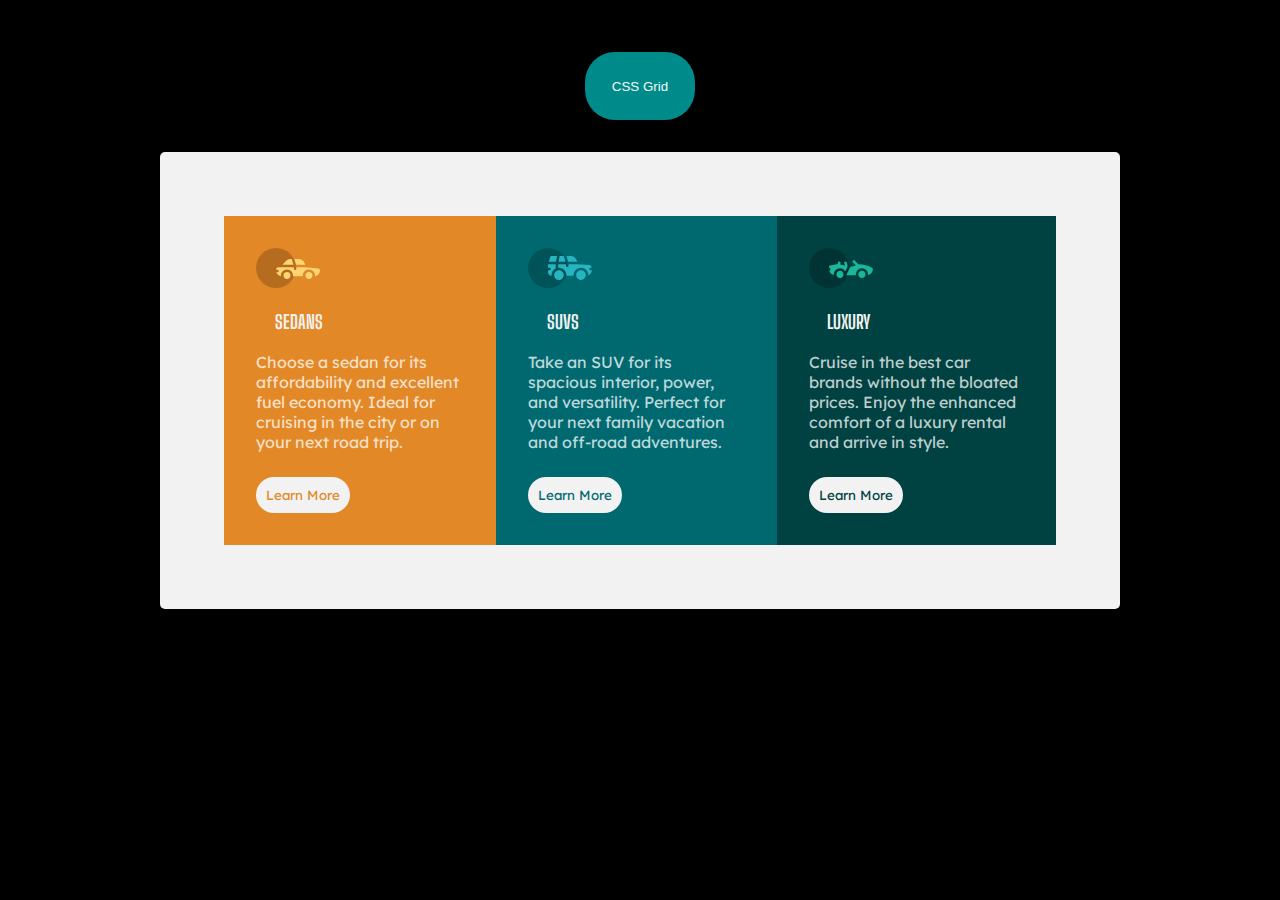
<file: index.html>
<!DOCTYPE html>
<html lang="en">
  <head>
    <meta charset="UTF-8" />
    <meta http-equiv="X-UA-Compatible" content="IE=edge" />
    <meta name="viewport" content="width=device-width, initial-scale=1.0" />
    <title>CSS Flexbox</title>
    <link rel="stylesheet" href="style.css" />
    <link rel="icon" type="image/png" href="favicon-32x32.png" />
    <link
      href="https://fonts.googleapis.com/css2?family=Big+Shoulders+Display:wght@700&family=Lexend+Deca&display=swap"
      rel="stylesheet"
    />
  </head>
  <body>
    <header>
      <button type="button" class="btn">
        <a href="https://emajero.github.io/css_grid/">CSS Grid</a>
      </button>
    </header>
    <main>
      <div class="container">
        <div class="column1">
          <img src="./icon-sedans.svg" alt="icon-sedans" />
          <h3>SEDANS</h3>
          <p>
            Choose a sedan for its affordability and excellent fuel economy.
            Ideal for cruising in the city or on your next road trip.
          </p>
          <button type="button"><a href="#">Learn More</a></button>
        </div>
        <div class="column2">
          <img src="./icon-suvs.svg" alt="icon-suvs" />
          <h3>SUVS</h3>
          <p>
            Take an SUV for its spacious interior, power, and versatility.
            Perfect for your next family vacation and off-road adventures.
          </p>
          <button type="button"><a href="#">Learn More</a></button>
        </div>
        <div class="column3">
          <img src="./icon-luxury.svg" alt="icon-luxury" />
          <h3>LUXURY</h3>
          <p>
            Cruise in the best car brands without the bloated prices. Enjoy the
            enhanced comfort of a luxury rental and arrive in style.
          </p>
          <button type="button"><a href="#">Learn More</a></button>
        </div>
      </div>
    </main>
  </body>
</html>
</file>
<file: style.css>
* {
  margin: 0;
  padding: 0;
  box-sizing: border-box;
}
body {
  /* background-color: black; */
  width: 75%;
  margin: auto;
  height: 100vh;
  background-color: black;
}
main {
  background-color: hsl(0, 0%, 95%);
  padding: 4em;
  border-radius: 5px;
}
.container {
  display: flex;
  border-radius: 2em;
}
.column1 {
  background-color: hsl(31, 77%, 52%);
  padding: 2em;
  /* width: 25%; */
}
.column2 {
  background-color: hsl(184, 100%, 22%);
  padding: 2em;
  /* width: 25%; */
}
.column3 {
  background-color: hsl(179, 100%, 13%);
  padding: 2em;
  /* width: 25%; */
}
p {
  color: hsla(0, 0%, 100%, 0.75);
  margin-bottom: 5px;
  font-family: "Lexend Deca", sans-serif;
}
h3 {
  color: hsl(0, 0%, 95%);
  padding: 1em;
  font-family: "Big Shoulders Display", cursive;
}
button {
  border-radius: 20px;
  background-color: hsl(0, 0%, 95%);
  padding: 10px;
  border: none;
  margin-top: 20px;
}
button:hover {
  border: 2px solid hsl(0, 0%, 95%);
  background-color: transparent;
  color: white;
}
.column1 a {
  text-decoration: none;
  color: hsl(31, 77%, 52%);
  width: 25%;
  font-family: "Lexend Deca", sans-serif;
}
.column2 a {
  text-decoration: none;
  color: hsl(184, 100%, 22%);
  width: 25%;
  font-family: "Lexend Deca", sans-serif;
}
.column3 a {
  text-decoration: none;
  color: hsl(179, 100%, 13%);
  width: 25%;
  font-family: "Lexend Deca", sans-serif;
}
.column1 a:hover {
  color: hsl(0, 0%, 95%);
}
.column2 a:hover {
  color: hsl(0, 0%, 95%);
}
.column3 a:hover {
  color: hsl(0, 0%, 95%);
}
.btn {
  padding: 2em;
  border-radius: 30px;
  background-color: darkcyan;
  border: none;
}
.btn a {
  text-decoration: none;
  color: whitesmoke;
}
header {
  padding: 2em;
  display: flex;
  justify-content: center;
}
@media screen and (max-width: 375px) {
  main {
    margin-top: 40em;
  }
  main .container {
    display: flex;
    flex-direction: column;
    flex-wrap: wrap;
    width: 100%;
  }
  body {
    width: 100%;
  }
  .column1,
  .column2,
  .column3 {
    width: 100%;
    overflow: hidden;
  }
}
@media screen and (max-width: 337px) {
  main {
    margin-top: 60em;
  }
  main .container {
    display: flex;
    flex-direction: column;
    flex-wrap: wrap;
    width: 100%;
  }
  body {
    width: 100%;
  }
  .column1,
  .column2,
  .column3 {
    width: 100%;
    overflow: hidden;
  }
}
</file>
